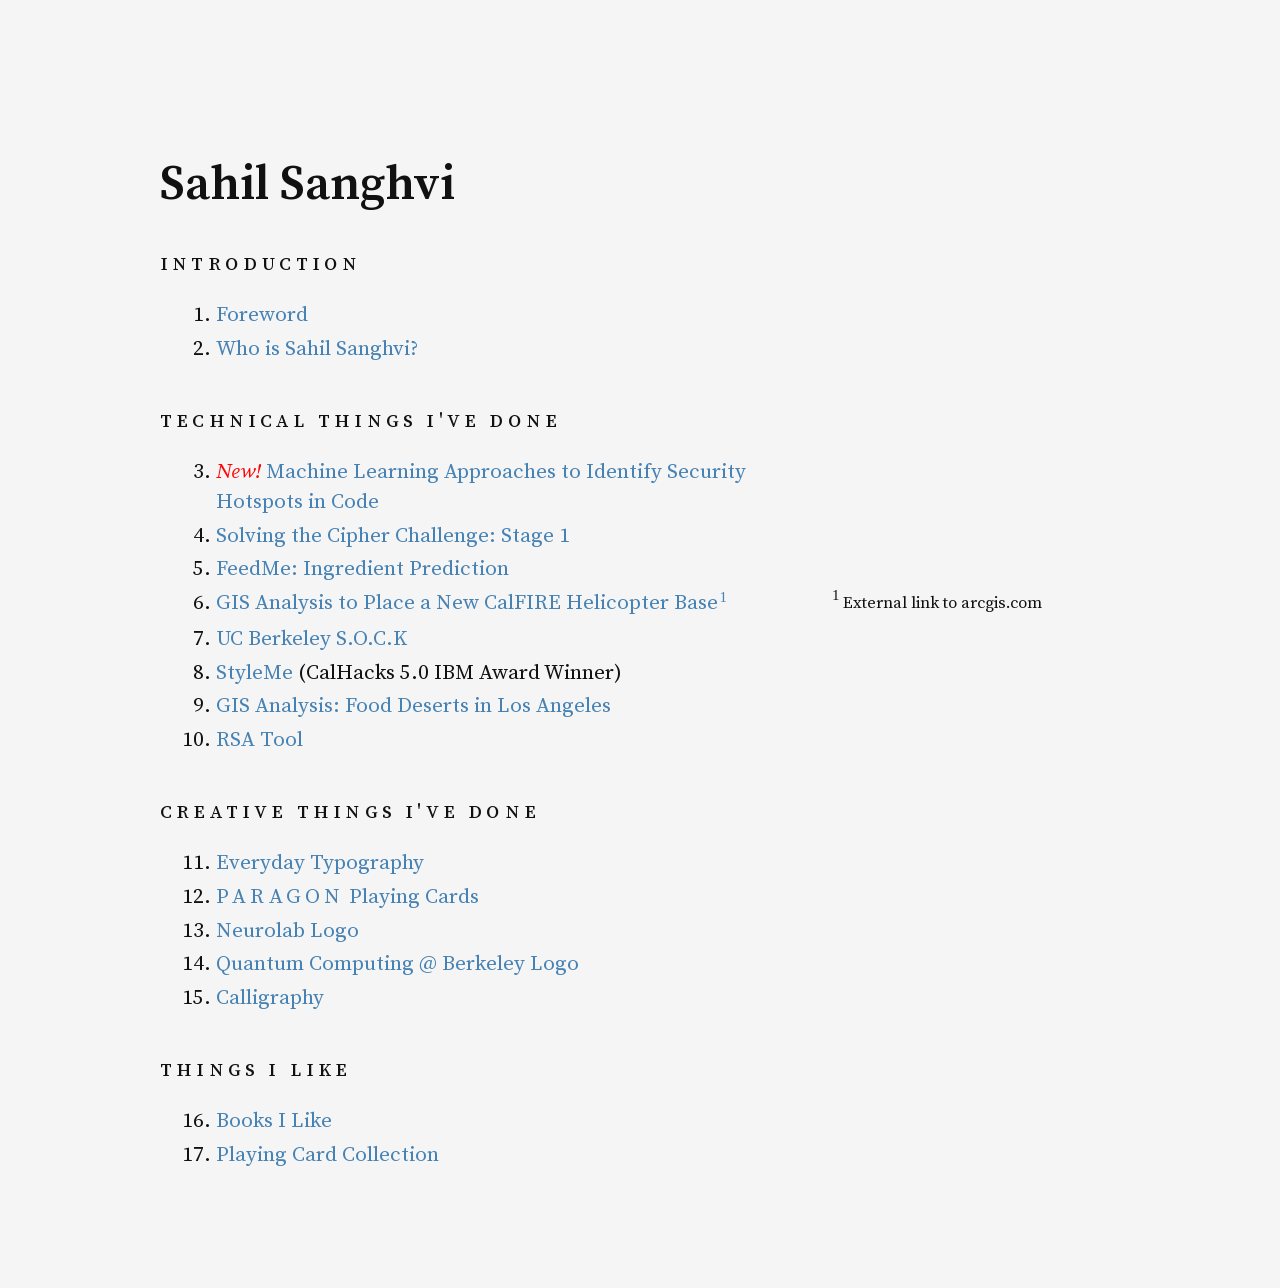
<file: index.html>
<html>
<head>
        <meta charset="UTF-8">
        <title>Sahil Sanghvi</title>
        <link href="https://fonts.googleapis.com/css2?family=Source+Sans+Pro:wght@600&display=swap" rel="stylesheet">
        <link rel="stylesheet" type="text/css" href="styles.css" />
        <link rel="stylesheet" href="tufte.css"/>
        <meta name="viewport" content="width=device-width, initial-scale=1">
</head>
<body>
        <root><article><section><h1>Sahil Sanghvi</h1>
<p class="all-caps">introduction</p>
<p><ol><li><a href="foreword.html">Foreword</a></li>
<li><a href="who-sahil.html">Who is Sahil Sanghvi?</a></li></ol></p>

<p class="all-caps">technical things i've done</p>

<p><ol start="3"><li>
<em style="color: red">New! </em><a href="ml-security-hotspots.html">Machine Learning Approaches to Identify Security Hotspots in Code</a></li>
<li><a href="cipher_challenge_1.html">Solving the Cipher Challenge: Stage 1</a></li>
<li><a href="feedme.html">FeedMe: Ingredient Prediction</a></li>
<li>        <a href="https://storymaps.arcgis.com/stories/de3af8f8bc014f5e8448266ca2cf6450">GIS Analysis to Place a New CalFIRE Helicopter Base<label class="margin-toggle sidenote-number" for="code_link"></label></a>
<input class="margin-toggle" id="code_link" type="checkbox"/>
<span class="sidenote">External link to arcgis.com</span></li>
<li><a href="sock.html">UC Berkeley S.O.C.K</a></li>
<li>
<a href="styleme.html">StyleMe</a> (CalHacks 5.0 IBM Award Winner)</li>
<li><a href="food-deserts.html">GIS Analysis: Food Deserts in Los Angeles</a></li>
<li><a href="rsa-tool.html">RSA Tool</a></li></ol></p>

<p class="all-caps">creative things i've done</p>

<p><ol start="11"><li><a href="everyday-typography.html">Everyday Typography</a></li>
<li><a href="paragon.html"><span class="all-caps">PARAGON</span> Playing Cards</a></li>
<li><a href="neurolab.html">Neurolab Logo</a></li>
<li><a href="qcb.html">Quantum Computing @ Berkeley Logo</a></li>
<li><a href="calligraphy.html">Calligraphy</a></li></ol></p>

<p class="all-caps">things i like</p>

<p><ol start="16"><li><a href="books.html">Books I Like</a></li>
<li><a href="cards.html">Playing Card Collection</a></li></ol></p></section></article></root>
</body>
</html>
</file>
<file: styles.css>
@font-face {
        font-family: CombiNumerals;
        src: url("rsc/Combinumerals-OGR4.ttf");
}

.nav-bar {
        width: 87.5%;
        margin-left: auto;
        margin-right: auto;
        padding-left: 12.5%;
        font-family: et-book, Palatino, "Palatino Linotype", "Palatino LT STD", "Book Antiqua", Georgia, serif;
        background-color: #fffff8;
        color: #111;
        max-width: 1400px;
}

.nav-next {
        float: right;
}

.nav-prev {
        float: left;
}

.nav-up {
        text-align: center;
}

project-date {
        display: block;
        font-size: 1.5rem;
        font-style: italic;
        margin: 1rem 0 1.5rem;
}

project-date::after {
        content: "";
        display: block;
        width: 55%;
        border-top: 1px solid #ccc;
        margin-top: 0.75rem;
}

.security-hotspots-title {
        width: 55%;
}

.all-caps {
        font-variant: small-caps;
        letter-spacing: 0.2em;
        margin-top: 2em;
        margin-bottom: 1em;
}

.small-caps {
        font-variant: small-caps;
}

a {
        text-decoration: none;
        color: #4682B4;
}

a:hover {
        -moz-box-shadow: 0 0 3px #bbb;
        -webkit-box-shadow: 0 0 3px #bbb;
        box-shadow: 0 0 3px #bbb;
        border-radius:5px;
}
</file>
<file: tufte.css>
@charset "UTF-8";

@font-face{
    font-family: 'Source Serif Pro';
    font-weight: 200;
    font-style: normal;
    font-stretch: normal;
    src: url('./rsc/source_serif_pro/TTF/SourceSerifPro-ExtraLight.ttf') format('truetype');
}

@font-face{
    font-family: 'Source Serif Pro';
    font-weight: 200;
    font-style: italic;
    font-stretch: normal;
    src: url('./rsc/source_serif_pro/TTF/SourceSerifPro-ExtraLightIt.ttf') format('truetype');
}

@font-face{
    font-family: 'Source Serif Pro';
    font-weight: 300;
    font-style: normal;
    font-stretch: normal;
    src: url('./rsc/source_serif_pro/TTF/SourceSerifPro-Light.ttf') format('truetype');
}

@font-face{
    font-family: 'Source Serif Pro';
    font-weight: 300;
    font-style: italic;
    font-stretch: normal;
    src: url('./rsc/source_serif_pro/TTF/SourceSerifPro-LightIt.ttf') format('truetype');
}

@font-face{
    font-family: 'Source Serif Pro';
    font-weight: 400;
    font-style: normal;
    font-stretch: normal;
    src: url('./rsc/source_serif_pro/TTF/SourceSerifPro-Regular.ttf') format('truetype');
}

@font-face{
    font-family: 'Source Serif Pro';
    font-weight: 400;
    font-style: italic;
    font-stretch: normal;
    src: url('./rsc/source_serif_pro/TTF/SourceSerifPro-It.ttf') format('truetype');
}

@font-face{
    font-family: 'Source Serif Pro';
    font-weight: 600;
    font-style: normal;
    font-stretch: normal;
    src: url('./rsc/source_serif_pro/TTF/SourceSerifPro-Semibold.ttf') format('truetype');
}

@font-face{
    font-family: 'Source Serif Pro';
    font-weight: 600;
    font-style: italic;
    font-stretch: normal;
    src: url('./rsc/source_serif_pro/TTF/SourceSerifPro-SemiboldIt.ttf') format('truetype');
}

@font-face{
    font-family: 'Source Serif Pro';
    font-weight: 700;
    font-style: normal;
    font-stretch: normal;
    src: url('./rsc/source_serif_pro/TTF/SourceSerifPro-Bold.ttf') format('truetype');
}

@font-face{
    font-family: 'Source Serif Pro';
    font-weight: 700;
    font-style: italic;
    font-stretch: normal;
    src: url('./rsc/source_serif_pro/TTF/SourceSerifPro-BoldIt.ttf') format('truetype');
}

@font-face{
    font-family: 'Source Serif Pro';
    font-weight: 900;
    font-style: normal;
    font-stretch: normal;
    src: url('./rsc/source_serif_pro/TTF/SourceSerifPro-Black.ttf') format('truetype');
}

@font-face{
    font-family: 'Source Serif Pro';
    font-weight: 900;
    font-style: italic;
    font-stretch: normal;
    src: url('./rsc/source_serif_pro/TTF/SourceSerifPro-BlackIt.ttf') format('truetype');
}


/* Import ET Book styles
   adapted from https://github.com/edwardtufte/et-book/blob/gh-pages/et-book.css */

/*@font-face {
    font-family: "et-book";
    src: url("et-book/et-book-roman-line-figures/et-book-roman-line-figures.eot");
    src: url("et-book/et-book-roman-line-figures/et-book-roman-line-figures.eot?#iefix") format("embedded-opentype"), url("et-book/et-book-roman-line-figures/et-book-roman-line-figures.woff") format("woff"), url("et-book/et-book-roman-line-figures/et-book-roman-line-figures.ttf") format("truetype"), url("et-book/et-book-roman-line-figures/et-book-roman-line-figures.svg#etbookromanosf") format("svg");
    font-weight: normal;
    font-style: normal;
    font-display: swap;
}

@font-face {
    font-family: "et-book";
    src: url("et-book/et-book-display-italic-old-style-figures/et-book-display-italic-old-style-figures.eot");
    src: url("et-book/et-book-display-italic-old-style-figures/et-book-display-italic-old-style-figures.eot?#iefix") format("embedded-opentype"), url("et-book/et-book-display-italic-old-style-figures/et-book-display-italic-old-style-figures.woff") format("woff"), url("et-book/et-book-display-italic-old-style-figures/et-book-display-italic-old-style-figures.ttf") format("truetype"), url("et-book/et-book-display-italic-old-style-figures/et-book-display-italic-old-style-figures.svg#etbookromanosf") format("svg");
    font-weight: normal;
    font-style: italic;
    font-display: swap;
}

@font-face {
    font-family: "et-book";
    src: url("et-book/et-book-bold-line-figures/et-book-bold-line-figures.eot");
    src: url("et-book/et-book-bold-line-figures/et-book-bold-line-figures.eot?#iefix") format("embedded-opentype"), url("et-book/et-book-bold-line-figures/et-book-bold-line-figures.woff") format("woff"), url("et-book/et-book-bold-line-figures/et-book-bold-line-figures.ttf") format("truetype"), url("et-book/et-book-bold-line-figures/et-book-bold-line-figures.svg#etbookromanosf") format("svg");
    font-weight: bold;
    font-style: normal;
    font-display: swap;
}

@font-face {
    font-family: "et-book-roman-old-style";
    src: url("et-book/et-book-roman-old-style-figures/et-book-roman-old-style-figures.eot");
    src: url("et-book/et-book-roman-old-style-figures/et-book-roman-old-style-figures.eot?#iefix") format("embedded-opentype"), url("et-book/et-book-roman-old-style-figures/et-book-roman-old-style-figures.woff") format("woff"), url("et-book/et-book-roman-old-style-figures/et-book-roman-old-style-figures.ttf") format("truetype"), url("et-book/et-book-roman-old-style-figures/et-book-roman-old-style-figures.svg#etbookromanosf") format("svg");
    font-weight: normal;
    font-style: normal;
    font-display: swap;
}*/

/* Tufte CSS styles */
html {
    font-size: 15px;
}

body {
    width: 87.5%;
    margin-left: auto;
    margin-right: auto;
    padding-left: 12.5%;
    font-family: "Source Serif Pro";
    background-color: #F5F5F5;
    color: #111;
    max-width: 1400px;
    counter-reset: sidenote-counter;
}

h1 {
    font-family: "Source Serif Pro";
    font-weight: 600;
    margin-top: 4rem;
    margin-bottom: 1.5rem;
    font-size: 3.2rem;
    line-height: 1;
}

h2 {
    font-style: italic;
    font-weight: 400;
    margin-top: 2.7rem;
    margin-bottom: 1.4rem;
    font-size: 2.2rem;
    line-height: 1;
}

h3 {
    font-style: italic;
    font-weight: 400;
    font-size: 1.7rem;
    margin-top: 2.7rem;
    margin-bottom: 1.4rem;
    line-height: 1;
}

hr {
    display: block;
    height: 1px;
    width: 55%;
    border: 0;
    border-top: 1px solid #ccc;
    margin: 1em 0;
    padding: 0;
}

p.subtitle {
    font-style: italic;
    margin-top: 1rem;
    margin-bottom: 1rem;
    font-size: 1.8rem;
    display: block;
    line-height: 1;
}

.numeral {
    font-family: et-book-roman-old-style;
}

.danger {
    color: red;
}

article {
    padding: 5rem 0rem;
}

section {
    padding-top: 1rem;
    padding-bottom: 1rem;
}

p,
dl,
ol,
ul {
    font-size: 1.4rem;
    line-height: 2rem;
}

p {
    margin-top: 1.4rem;
    margin-bottom: 1.4rem;
    padding-right: 0;
    vertical-align: baseline;
}

/* Chapter Epigraphs */
div.epigraph {
    margin: 5em 0;
}

div.epigraph > blockquote {
    margin-top: 3em;
    margin-bottom: 3em;
}

div.epigraph > blockquote,
div.epigraph > blockquote > p {
    font-style: italic;
}

div.epigraph > blockquote > footer {
    font-style: normal;
}

div.epigraph > blockquote > footer > cite {
    font-style: italic;
}
/* end chapter epigraphs styles */

blockquote {
    font-size: 1.4rem;
}

blockquote p {
    font-style: italic;
    width: 55%;
    margin-right: 40px;
}

blockquote footer {
    width: 55%;
    font-size: 1.1rem;
    text-align: right;
}

section > p,
section > footer,
section > table {
    width: 55%;
}

/* 50 + 5 == 55, to be the same width as paragraph */
section > dl,
section > ol,
section > ul {
    width: 50%;
    -webkit-padding-start: 5%;
}

dt:not(:first-child),
li:not(:first-child) {
    margin-top: 0.25rem;
}

figure {
    padding: 0;
    border: 0;
    font-size: 100%;
    font: inherit;
    vertical-align: baseline;
    max-width: 55%;
    -webkit-margin-start: 0;
    -webkit-margin-end: 0;
    margin: 0 0 3em 0;
}

figcaption {
    float: right;
    clear: right;
    margin-top: 0;
    margin-bottom: 0;
    font-size: 1.1rem;
    line-height: 1.6;
    vertical-align: baseline;
    position: relative;
    max-width: 40%;
}

figure.fullwidth figcaption {
    margin-right: 24%;
}

/* Links: replicate underline that clears descenders */
/*a:link,
a:visited {
    color: inherit;
}

.no-tufte-underline:link {
    background: unset;
    text-shadow: unset;
}

a:link, .tufte-underline, .hover-tufte-underline:hover {
    text-decoration: none;
    background: -webkit-linear-gradient(#fffff8, #fffff8), -webkit-linear-gradient(#fffff8, #fffff8), -webkit-linear-gradient(currentColor, currentColor);
    background: linear-gradient(#fffff8, #fffff8), linear-gradient(#fffff8, #fffff8), linear-gradient(currentColor, currentColor);
    -webkit-background-size: 0.05em 1px, 0.05em 1px, 1px 1px;
    -moz-background-size: 0.05em 1px, 0.05em 1px, 1px 1px;
    background-size: 0.05em 1px, 0.05em 1px, 1px 1px;
    background-repeat: no-repeat, no-repeat, repeat-x;
    text-shadow: 0.03em 0 #fffff8, -0.03em 0 #fffff8, 0 0.03em #fffff8, 0 -0.03em #fffff8, 0.06em 0 #fffff8, -0.06em 0 #fffff8, 0.09em 0 #fffff8, -0.09em 0 #fffff8, 0.12em 0 #fffff8, -0.12em 0 #fffff8, 0.15em 0 #fffff8, -0.15em 0 #fffff8;
    background-position: 0% 93%, 100% 93%, 0% 93%;
}

@media screen and (-webkit-min-device-pixel-ratio: 0) {
    a:link, .tufte-underline, .hover-tufte-underline:hover {
        background-position-y: 87%, 87%, 87%;
    }
}

a:link::selection,
a:link::-moz-selection {
    text-shadow: 0.03em 0 #b4d5fe, -0.03em 0 #b4d5fe, 0 0.03em #b4d5fe, 0 -0.03em #b4d5fe, 0.06em 0 #b4d5fe, -0.06em 0 #b4d5fe, 0.09em 0 #b4d5fe, -0.09em 0 #b4d5fe, 0.12em 0 #b4d5fe, -0.12em 0 #b4d5fe, 0.15em 0 #b4d5fe, -0.15em 0 #b4d5fe;
    background: #b4d5fe;
}
*/
/* Sidenotes, margin notes, figures, captions */
img {
    max-width: 100%;
}

.sidenote,
.marginnote {
    float: right;
    clear: right;
    margin-right: -60%;
    width: 50%;
    margin-top: 0.3rem;
    margin-bottom: 0;
    font-size: 1.1rem;
    line-height: 1.3;
    vertical-align: baseline;
    position: relative;
}

.sidenote-number {
    counter-increment: sidenote-counter;
}

.sidenote-number:after,
.sidenote:before {
    font-family: et-book-roman-old-style;
    position: relative;
    vertical-align: baseline;
}

.sidenote-number:after {
    content: counter(sidenote-counter);
    font-size: 1rem;
    top: -0.5rem;
    left: 0.1rem;
}

.sidenote:before {
    content: counter(sidenote-counter) " ";
    font-size: 1rem;
    top: -0.5rem;
}

blockquote .sidenote,
blockquote .marginnote {
    margin-right: -82%;
    min-width: 59%;
    text-align: left;
}

div.fullwidth,
table.fullwidth {
    width: 100%;
}

div.table-wrapper {
    overflow-x: auto;
    font-family: "Trebuchet MS", "Gill Sans", "Gill Sans MT", sans-serif;
}

.sans {
    font-family: "Gill Sans", "Gill Sans MT", Calibri, sans-serif;
    letter-spacing: .03em;
}

code, pre > code {
    font-family: Consolas, "Liberation Mono", Menlo, Courier, monospace;
    font-size: 1.0rem;
    line-height: 1.42;
    -webkit-text-size-adjust: 100%; /* Prevent adjustments of font size after orientation changes in iOS. See https://github.com/edwardtufte/tufte-css/issues/81#issuecomment-261953409 */
}

.sans > code {
    font-size: 1.2rem;
}

h1 > code,
h2 > code,
h3 > code {
    font-size: 0.80em;
}

.marginnote > code,
.sidenote > code {
    font-size: 1rem;
}

pre > code {
    font-size: 0.9rem;
    width: 52.5%;
    margin-left: 2.5%;
    overflow-x: auto;
    display: block;
}

pre.fullwidth > code {
    width: 90%;
}

.fullwidth {
    max-width: 90%;
    clear:both;
}

span.newthought {
    font-variant: small-caps;
    font-size: 1.2em;
}

input.margin-toggle {
    display: none;
}

label.sidenote-number {
    display: inline;
}

label.margin-toggle:not(.sidenote-number) {
    display: none;
}

.iframe-wrapper {
    position: relative;
    padding-bottom: 56.25%; /* 16:9 */
    padding-top: 25px;
    height: 0;
}

.iframe-wrapper iframe {
    position: absolute;
    top: 0;
    left: 0;
    width: 100%;
    height: 100%;
}

@media (max-width: 760px) {
    body {
        width: 84%;
        padding-left: 8%;
        padding-right: 8%;
    }

    hr,
    section > p,
    section > footer,
    section > table {
        width: 100%;
    }

    pre > code {
        width: 97%;
    }

    section > dl,
    section > ol,
    section > ul {
        width: 90%;
    }

    figure {
        max-width: 90%;
    }

    figcaption,
    figure.fullwidth figcaption {
        margin-right: 0%;
        max-width: none;
    }

    blockquote {
        margin-left: 1.5em;
        margin-right: 0em;
    }

    blockquote p,
    blockquote footer {
        width: 100%;
    }

    label.margin-toggle:not(.sidenote-number) {
        display: inline;
    }

    .sidenote,
    .marginnote {
        display: none;
    }

    .margin-toggle:checked + .sidenote,
    .margin-toggle:checked + .marginnote {
        display: block;
        float: left;
        left: 1rem;
        clear: both;
        width: 95%;
        margin: 1rem 2.5%;
        vertical-align: baseline;
        position: relative;
    }

    label {
        cursor: pointer;
    }

    div.table-wrapper,
    table {
        width: 85%;
    }

    img {
        width: 100%;
    }
}
</file>
